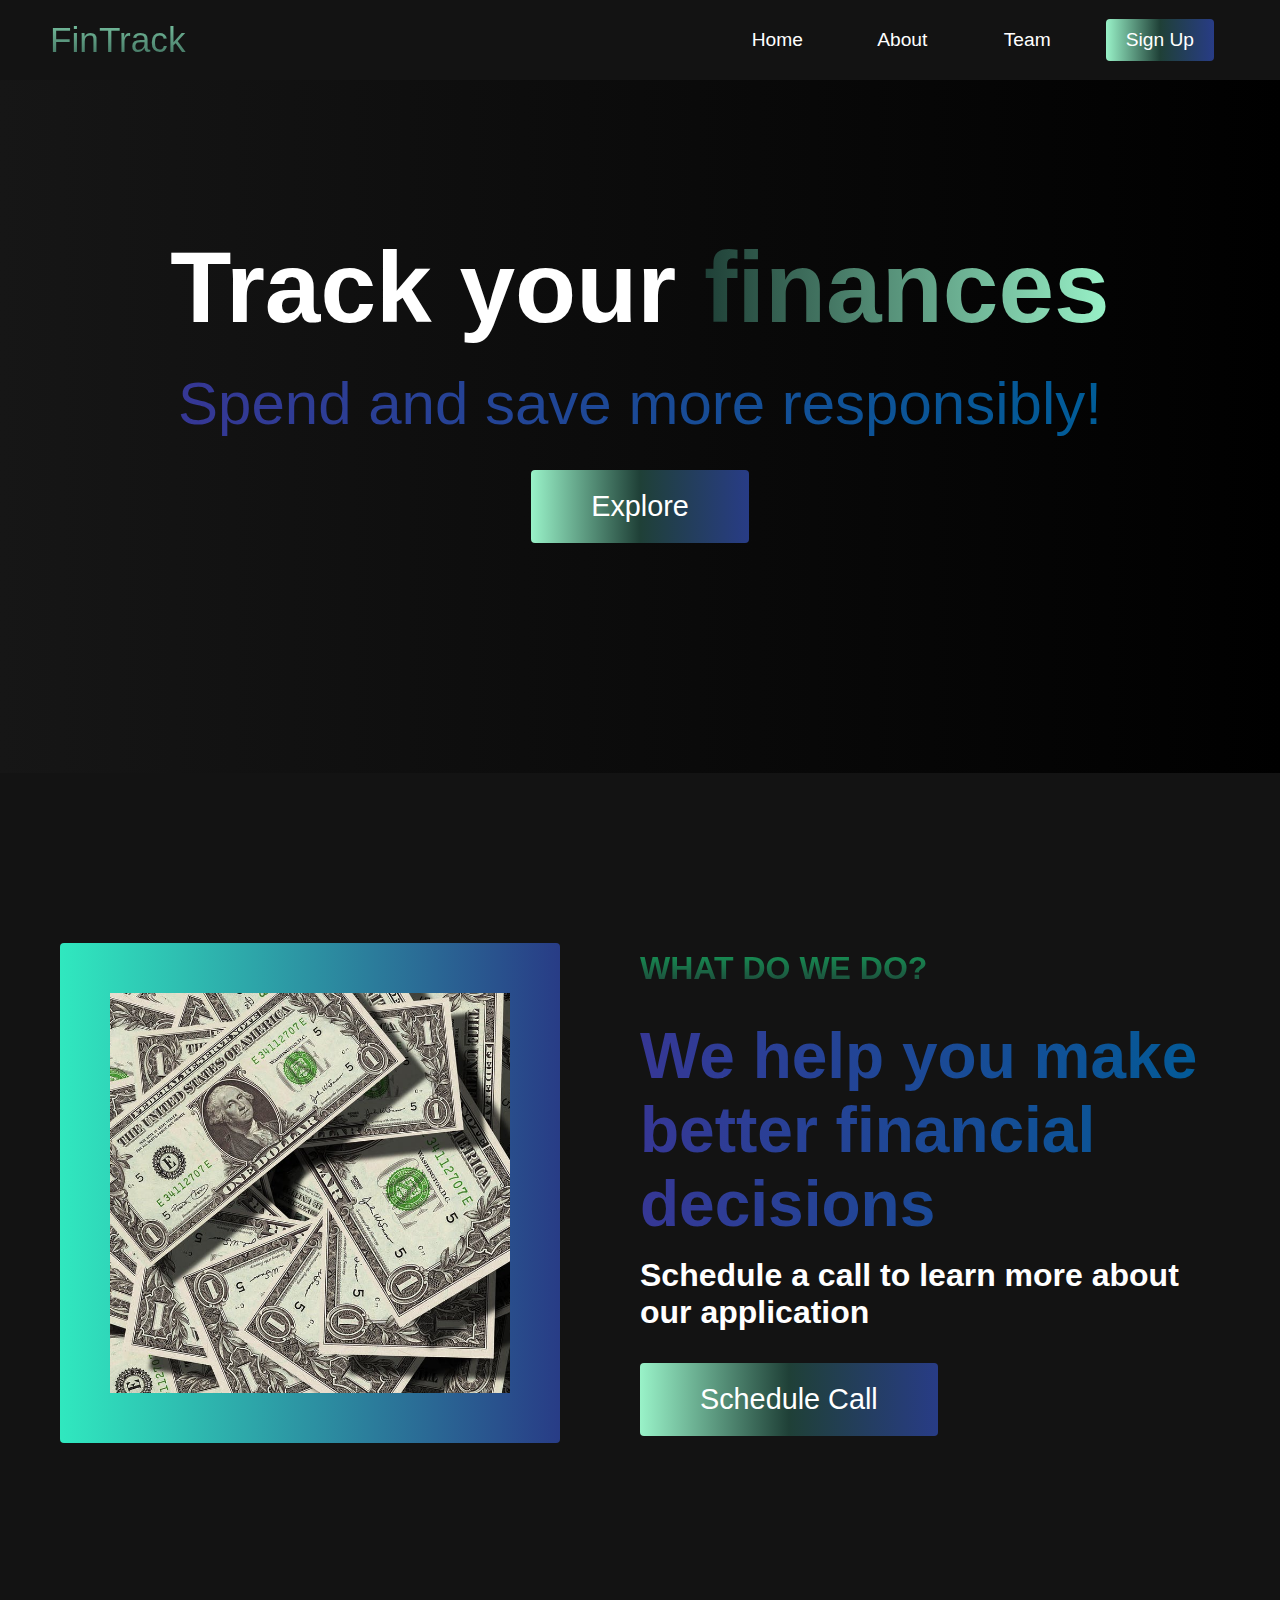
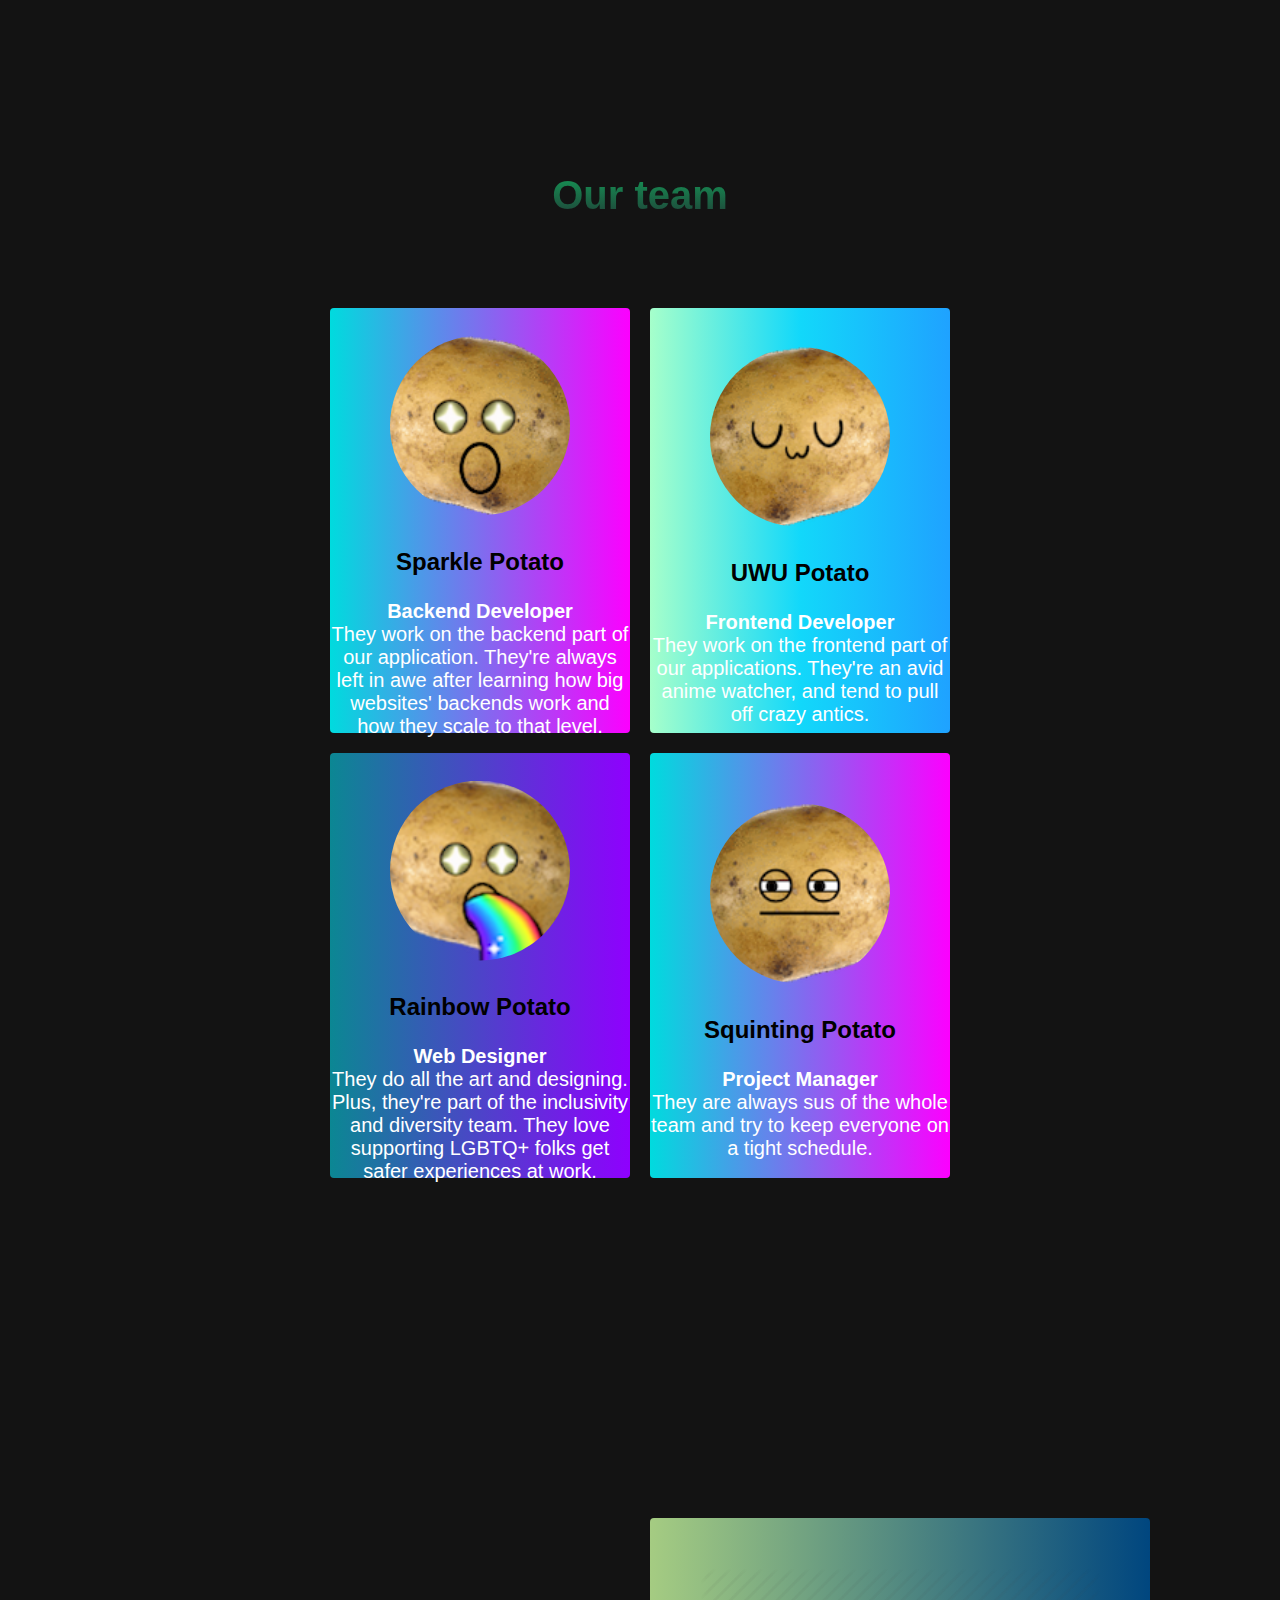
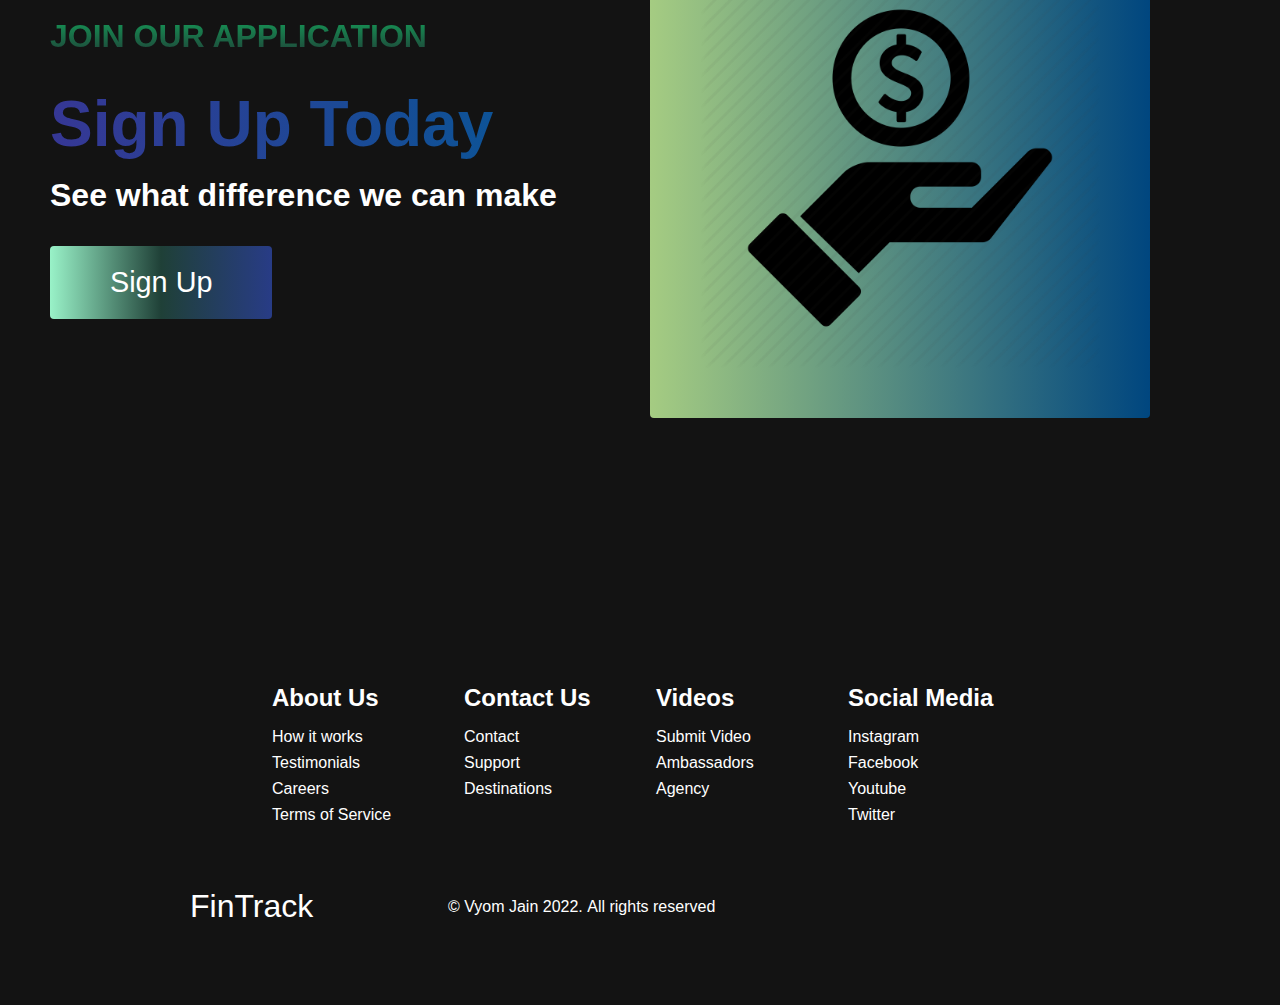
<file: assignment3/index.html>
<!DOCTYPE html>
<html lang="en">

<head>
    <meta charset="UTF-8">
    <meta http-equiv="X-UA-Compatible" content="IE=edge">
    <meta name="viewport" content="width=device-width, initial-scale=1.0">
    <title>FinTrack</title>
    <meta name="description" content="Track your finances like a pro with FinTrack!">
    <meta name="theme-color" content="#add9f4" />
    <meta property="og:title" content="FinTrack" />
    <meta property="og:description" content="Track your finances like a pro with FinTrack!." />
    <meta property="og:url" content="https://projects.vyvy-vi.com/" />
    <meta property="og:image" content="https://i.imgur.com/G9eqT4t.gif" />
    <meta property="og:type" content="website" />
    <meta property="og:locale" content="en_US" />

    <!-- Stylesheets -->
    <link rel="stylesheet" href="./styles/nav.css">
    <link rel="stylesheet" href="./styles/index-sections.css">
    <link rel="stylesheet" href="./styles/footer.css">
</head>

<body>
    <header>
        <nav class="navbar">
            <div class="navbar-container">
                <a href="#home" id="navbar-logo">FinTrack</a>
                <div class="navbar-toggle" id="mobile-menu">
                    <span class="bar"></span>
                    <span class="bar"></span>
                    <span class="bar"></span>
                </div>
                <ul class="navbar-menu">
                    <li class="navbar-item">
                        <a href="#home" class="navbar-links" id="home-page">Home</a>
                    </li>
                    <li class="navbar-item">
                        <a href="#about" class="navbar-links" id="about-page">About</a>
                    </li>
                    <li class="navbar-item">
                        <a href="#team" class="navbar-links" id="team-page">Team</a>
                    </li>
                    <li class="navbar-btn">
                        <a href="#sign-up" class="navbar-buttons">Sign Up</a>
                    </li>
                </ul>
            </div>
        </nav>
    </header>
    <main>
        <section class="hero" id="home">
            <div class="hero-container">
                <h1 class="hero-heading">Track your <span>finances</span></h1>
                <p class="hero-description">Spend and save more responsibly!</p>
                <button class="main-btn"><a href="./app.html">Explore</a></button>
            </div>
        </section>
        <!- About Section ->
            <section class="main" id="about">
                <div class="main-container">
                    <div class="main-img-container">
                        <figure class="main-img-card">
                            <img src="./img/money.jpeg" alt="stack of 1 US dollar notes">
                            <figcaption><i class="fas fa-layer-group"></i></figcaption>
                        </figure>
                    </div>
                    <div class="main-content">
                        <h2>What do we do?</h2>
                        <h3>We help you make better financial decisions</h3>
                        <p>Schedule a call to learn more about our application</p>
                        <button class="main-btn"><a
                                href="https://calendly.com/vyvy-vi/intro-call?month=2022-05">Schedule Call</a></button>
                    </div>
                </div>
            </section>
            <!- Team Section ->
                <section class="team" id="team">
                    <h2>Our team</h2>
                    <div class="team-wrapper">
                        <div class="team-card">
                            <img src="./img/pfp4.png" class="avatar" alt="profile picture for sparkle potato">
                            <h3 style="font-size: 1.5rem; color: black;">Sparkle Potato</h3>
                            <p><strong>Backend Developer</strong><br>They work on the backend part of our application.
                                They're
                                always left in
                                awe after learning how big websites' backends work and how they scale to that level.
                            </p>
                        </div>
                        <div class="team-card">
                            <img src="./img/pfp3.png" class="avatar" alt="profile picture for uwu potato">
                            <h3 style="font-size: 1.5rem; color: black;">UWU Potato</h3>
                            <p><strong>Frontend Developer</strong><br>They work on the frontend part of our
                                applications.
                                They're an
                                avid anime watcher, and tend to pull off crazy antics.
                            </p>
                        </div>
                        <div class="team-card">
                            <img src="./img/pfp2.png" class="avatar" alt="profile picture for rainbow potato">
                            <h3 style="font-size: 1.5rem; color: black;">Rainbow Potato</h3>
                            <p><strong>Web Designer</strong><br>They do all the art and designing. Plus, they're part of
                                the
                                inclusivity and diversity team. They love supporting LGBTQ+ folks get safer experiences
                                at work.
                            </p>
                        </div>
                        <div class="team-card">
                            <img src="./img/pfp1.png" class="avatar" alt="profile picture for squinting potato">
                            <h3 style="font-size: 1.5rem; color: black;">Squinting Potato</h3>
                            <p><strong>Project Manager</strong><br>They are always sus of the whole team and try to keep
                                everyone on
                                a tight schedule.</p>
                        </div>
                    </div>
                </section>

                <!- Features Section ->
                    <section class="main" id="sign-up">
                        <div class="main-container">
                            <div class="main-content">
                                <h2>Join our application</h2>
                                <h3>Sign Up Today</h3>
                                <p>See what difference we can make</p>
                                <button class="main-btn"><a href="./app.html">Sign Up</a></button>
                            </div>
                            <div class="main-img-container">
                                <figure class="main-img-card" id="card-2">
                                    <img src="./img/money-emoji.png" alt="money emoji">
                                    <figcaption><i class="fas fa-users"></i></figcaption>
                                </figure>
                            </div>
                        </div>
                    </section>
    </main>

    <footer class="footer-container">
        <div class="footer-links">
            <div class="footer-link-wrapper">
                <div class="footer-link-items">
                    <h2>About Us</h2>
                    <a href="/sign-up">How it works</a> <a href="/">Testimonials</a>
                    <a href="/">Careers</a> <a href="/">Terms of Service</a>
                </div>
                <div class="footer-link-items">
                    <h2>Contact Us</h2>
                    <a href="/">Contact</a> <a href="/">Support</a>
                    <a href="/">Destinations</a>
                </div>
            </div>
            <div class="footer-link-wrapper">
                <div class="footer-link-items">
                    <h2>Videos</h2>
                    <a href="/">Submit Video</a> <a href="/">Ambassadors</a>
                    <a href="/">Agency</a>
                </div>
                <div class="footer-link-items">
                    <h2>Social Media</h2>
                    <a href="/">Instagram</a> <a href="/">Facebook</a>
                    <a href="/">Youtube</a> <a href="/">Twitter</a>
                </div>
            </div>
        </div>
        <section class="social-media">
            <div class="social-media-wrap">
                <div class="footer-logo">
                    <a href="/" id="footer-logo">FinTrack</a>
                </div>
                <p class="website-rights">&copy; Vyom Jain 2022.&nbsp;All rights reserved</p>
                <div class="social-icons">
                    <a href="/" class="social-icon-link" target="_blank"><i class="fab fa-facebook"></i></a>
                    <a href="/" class="social-icon-link"><i class="fab fa-instagram"></i></a>
                    <a href="/" class="social-icon-link"><i class="fab fa-youtube"></i></a>
                    <a href="/" class="social-icon-link"><i class="fab fa-linkedin"></i></a>
                    <a href="/" class="social-icon-link"><i class="fab fa-twitter"></i></a>
                </div>
            </div>
        </section>
    </footer>

    <script src="./scripts/nav.js"></script>
    <noscript>You need to enable JS to use this website.</noscript>
</body>

</html>
</file>
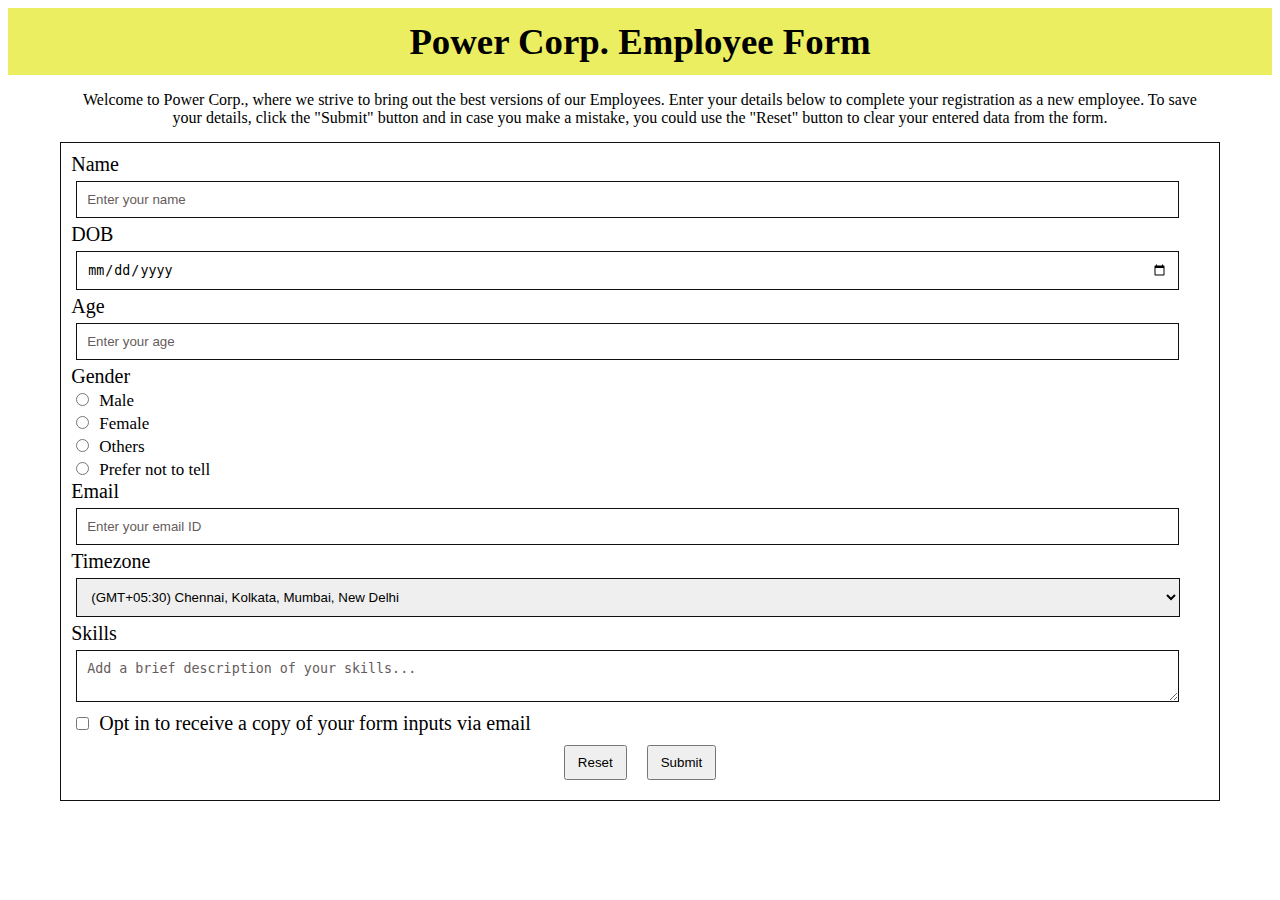
<file: assignment1/q1/index.html>
<!DOCTYPE html>
<html lang="en">

<head>
    <meta charset="UTF-8">
    <meta http-equiv="X-UA-Compatible" content="IE=edge">
    <meta name="viewport" content="width=device-width, initial-scale=1.0">
    <title>Employee Form</title>
</head>

<body>
    <header>
        <link rel="stylesheet" href="./style.css">
        <div class="topbar">
            <h1>Power Corp. Employee Form</h1>
        </div>
    </header>
    <main>
        <p>Welcome to Power Corp., where we strive to bring out the best versions of our Employees. Enter your details
            below to complete your registration as a new employee. To save your details, click the "Submit" button and
            in case you make a mistake, you could use the "Reset" button to clear your entered data from the form.</p>
        <div class="container">
            <form action="">
                <div>
                    <label for="name">
                        Name
                    </label>
                    <input type="text" id="name" placeholder="Enter your name" />
                </div>

                <div>
                    <label for="dob">
                        DOB
                    </label>
                    <input type="date" id="dob" />
                </div>
                <div>
                    <label for="age">Age</label>
                    <input type="number" id="age" placeholder="Enter your age" min="1" />
                </div>
                <div>
                    <label for="gender-radio-selection">Gender</label>
                    <div id="gender-radio-selection">
                        <div>
                            <input id="male" type="radio" name="gender" />
                            <label for="male">Male</label>
                        </div>
                        <div>
                            <input id="female" type="radio" name="gender" />
                            <label for="female">Female</label>
                        </div>
                        <div>
                            <input id="others" type="radio" name="gender" />
                            <label for="others">Others</label>
                        </div>
                        <div>
                            <input id="prefer-not" type="radio" name="gender" />
                            <label for="prefer-not">Prefer not to tell</label>
                        </div>
                    </div>
                </div>

                <div>
                    <label for="email">
                        Email
                    </label>
                    <input type="email" id="email" placeholder="Enter your email ID" />
                </div>
                <div>
                    <label for="timezone">Timezone</label>
                    <select name="timezone" id="timezone">
                        <option value="Etc/GMT+12">(GMT-12:00) International Date Line West</option>
                        <option value="Pacific/Midway">(GMT-11:00) Midway Island, Samoa</option>
                        <option value="Pacific/Honolulu">(GMT-10:00) Hawaii</option>
                        <option value="US/Alaska">(GMT-09:00) Alaska</option>
                        <option value="America/Los_Angeles">(GMT-08:00) Pacific Time (US & Canada)</option>
                        <option value="America/Tijuana">(GMT-08:00) Tijuana, Baja California</option>
                        <option value="US/Arizona">(GMT-07:00) Arizona</option>
                        <option value="America/Chihuahua">(GMT-07:00) Chihuahua, La Paz, Mazatlan</option>
                        <option value="US/Mountain">(GMT-07:00) Mountain Time (US & Canada)</option>
                        <option value="America/Managua">(GMT-06:00) Central America</option>
                        <option value="US/Central">(GMT-06:00) Central Time (US & Canada)</option>
                        <option value="America/Mexico_City">(GMT-06:00) Guadalajara, Mexico City, Monterrey</option>
                        <option value="Canada/Saskatchewan">(GMT-06:00) Saskatchewan</option>
                        <option value="America/Bogota">(GMT-05:00) Bogota, Lima, Quito, Rio Branco</option>
                        <option value="US/Eastern">(GMT-05:00) Eastern Time (US & Canada)</option>
                        <option value="US/East-Indiana">(GMT-05:00) Indiana (East)</option>
                        <option value="Canada/Atlantic">(GMT-04:00) Atlantic Time (Canada)</option>
                        <option value="America/Caracas">(GMT-04:00) Caracas, La Paz</option>
                        <option value="America/Manaus">(GMT-04:00) Manaus</option>
                        <option value="America/Santiago">(GMT-04:00) Santiago</option>
                        <option value="Canada/Newfoundland">(GMT-03:30) Newfoundland</option>
                        <option value="America/Sao_Paulo">(GMT-03:00) Brasilia</option>
                        <option value="America/Argentina/Buenos_Aires">(GMT-03:00) Buenos Aires, Georgetown</option>
                        <option value="America/Godthab">(GMT-03:00) Greenland</option>
                        <option value="America/Montevideo">(GMT-03:00) Montevideo</option>
                        <option value="America/Noronha">(GMT-02:00) Mid-Atlantic</option>
                        <option value="Atlantic/Cape_Verde">(GMT-01:00) Cape Verde Is.</option>
                        <option value="Atlantic/Azores">(GMT-01:00) Azores</option>
                        <option value="Africa/Casablanca">(GMT+00:00) Casablanca, Monrovia, Reykjavik</option>
                        <option value="Etc/Greenwich">(GMT+00:00) Greenwich Mean Time : Dublin, Edinburgh, Lisbon,
                            London</option>
                        <option value="Europe/Amsterdam">(GMT+01:00) Amsterdam, Berlin, Bern, Rome, Stockholm, Vienna
                        </option>
                        <option value="Europe/Belgrade">(GMT+01:00) Belgrade, Bratislava, Budapest, Ljubljana, Prague
                        </option>
                        <option value="Europe/Brussels">(GMT+01:00) Brussels, Copenhagen, Madrid, Paris</option>
                        <option value="Europe/Sarajevo">(GMT+01:00) Sarajevo, Skopje, Warsaw, Zagreb</option>
                        <option value="Africa/Lagos">(GMT+01:00) West Central Africa</option>
                        <option value="Asia/Amman">(GMT+02:00) Amman</option>
                        <option value="Europe/Athens">(GMT+02:00) Athens, Bucharest, Istanbul</option>
                        <option value="Asia/Beirut">(GMT+02:00) Beirut</option>
                        <option value="Africa/Cairo">(GMT+02:00) Cairo</option>
                        <option value="Africa/Harare">(GMT+02:00) Harare, Pretoria</option>
                        <option value="Europe/Helsinki">(GMT+02:00) Helsinki, Kyiv, Riga, Sofia, Tallinn, Vilnius
                        </option>
                        <option value="Asia/Jerusalem">(GMT+02:00) Jerusalem</option>
                        <option value="Europe/Minsk">(GMT+02:00) Minsk</option>
                        <option value="Africa/Windhoek">(GMT+02:00) Windhoek</option>
                        <option value="Asia/Kuwait">(GMT+03:00) Kuwait, Riyadh, Baghdad</option>
                        <option value="Europe/Moscow">(GMT+03:00) Moscow, St. Petersburg, Volgograd</option>
                        <option value="Africa/Nairobi">(GMT+03:00) Nairobi</option>
                        <option value="Asia/Tbilisi">(GMT+03:00) Tbilisi</option>
                        <option value="Asia/Tehran">(GMT+03:30) Tehran</option>
                        <option value="Asia/Muscat">(GMT+04:00) Abu Dhabi, Muscat</option>
                        <option value="Asia/Baku">(GMT+04:00) Baku</option>
                        <option value="Asia/Yerevan">(GMT+04:00) Yerevan</option>
                        <option value="Asia/Kabul">(GMT+04:30) Kabul</option>
                        <option value="Asia/Yekaterinburg">(GMT+05:00) Yekaterinburg</option>
                        <option value="Asia/Karachi">(GMT+05:00) Islamabad, Karachi, Tashkent</option>
                        <option value="Asia/Calcutta" selected>(GMT+05:30) Chennai, Kolkata, Mumbai, New Delhi</option>
                        <option value="Asia/Calcutta">(GMT+05:30) Sri Jayawardenapura</option>
                        <option value="Asia/Katmandu">(GMT+05:45) Kathmandu</option>
                        <option value="Asia/Almaty">(GMT+06:00) Almaty, Novosibirsk</option>
                        <option value="Asia/Dhaka">(GMT+06:00) Astana, Dhaka</option>
                        <option value="Asia/Rangoon">(GMT+06:30) Yangon (Rangoon)</option>
                        <option value="Asia/Bangkok">(GMT+07:00) Bangkok, Hanoi, Jakarta</option>
                        <option value="Asia/Krasnoyarsk">(GMT+07:00) Krasnoyarsk</option>
                        <option value="Asia/Hong_Kong">(GMT+08:00) Beijing, Chongqing, Hong Kong, Urumqi</option>
                        <option value="Asia/Kuala_Lumpur">(GMT+08:00) Kuala Lumpur, Singapore</option>
                        <option value="Asia/Irkutsk">(GMT+08:00) Irkutsk, Ulaan Bataar</option>
                        <option value="Australia/Perth">(GMT+08:00) Perth</option>
                        <option value="Asia/Taipei">(GMT+08:00) Taipei</option>
                        <option value="Asia/Tokyo">(GMT+09:00) Osaka, Sapporo, Tokyo</option>
                        <option value="Asia/Seoul">(GMT+09:00) Seoul</option>
                        <option value="Asia/Yakutsk">(GMT+09:00) Yakutsk</option>
                        <option value="Australia/Adelaide">(GMT+09:30) Adelaide</option>
                        <option value="Australia/Darwin">(GMT+09:30) Darwin</option>
                        <option value="Australia/Brisbane">(GMT+10:00) Brisbane</option>
                        <option value="Australia/Canberra">(GMT+10:00) Canberra, Melbourne, Sydney</option>
                        <option value="Australia/Hobart">(GMT+10:00) Hobart</option>
                        <option value="Pacific/Guam">(GMT+10:00) Guam, Port Moresby</option>
                        <option value="Asia/Vladivostok">(GMT+10:00) Vladivostok</option>
                        <option value="Asia/Magadan">(GMT+11:00) Magadan, Solomon Is., New Caledonia</option>
                        <option value="Pacific/Auckland">(GMT+12:00) Auckland, Wellington</option>
                        <option value="Pacific/Fiji">(GMT+12:00) Fiji, Kamchatka, Marshall Is.</option>
                        <option value="Pacific/Tongatapu">(GMT+13:00) Nuku'alofa</option>
                    </select>
                </div>
                <div>
                    <label for="skills">Skills</label>
                    <textarea id="skills" placeholder="Add a brief description of your skills..."></textarea>
                </div>
                <div>
                    <input id="email-opt-in" type="checkbox" />
                    <label for="email-opt-in">Opt in to receive a copy of your form inputs via email</label>
                    </label>

                </div>
                <div id="button-menu">
                    <button type="reset">Reset</button>
                    <button type="submit">Submit</button>
                </div>
            </form>
        </div>
    </main>
</body>

</html>
</file>
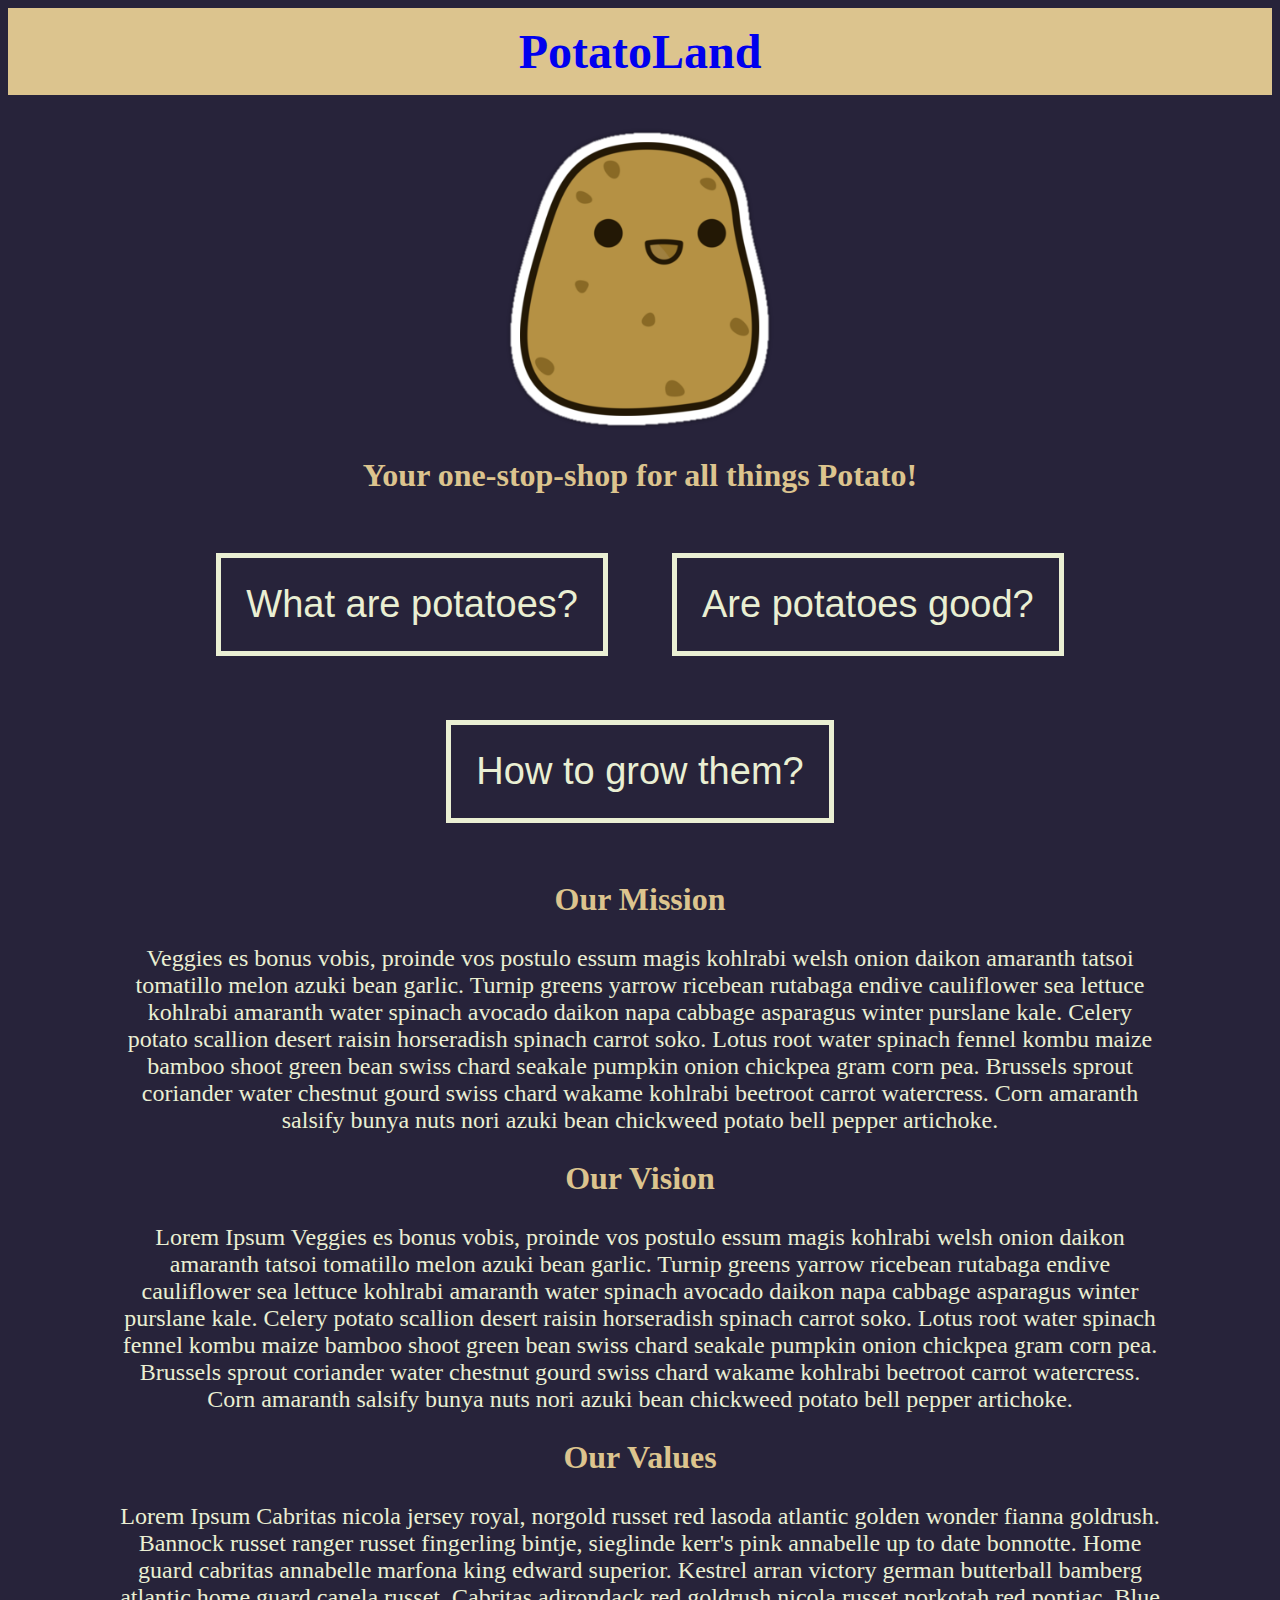
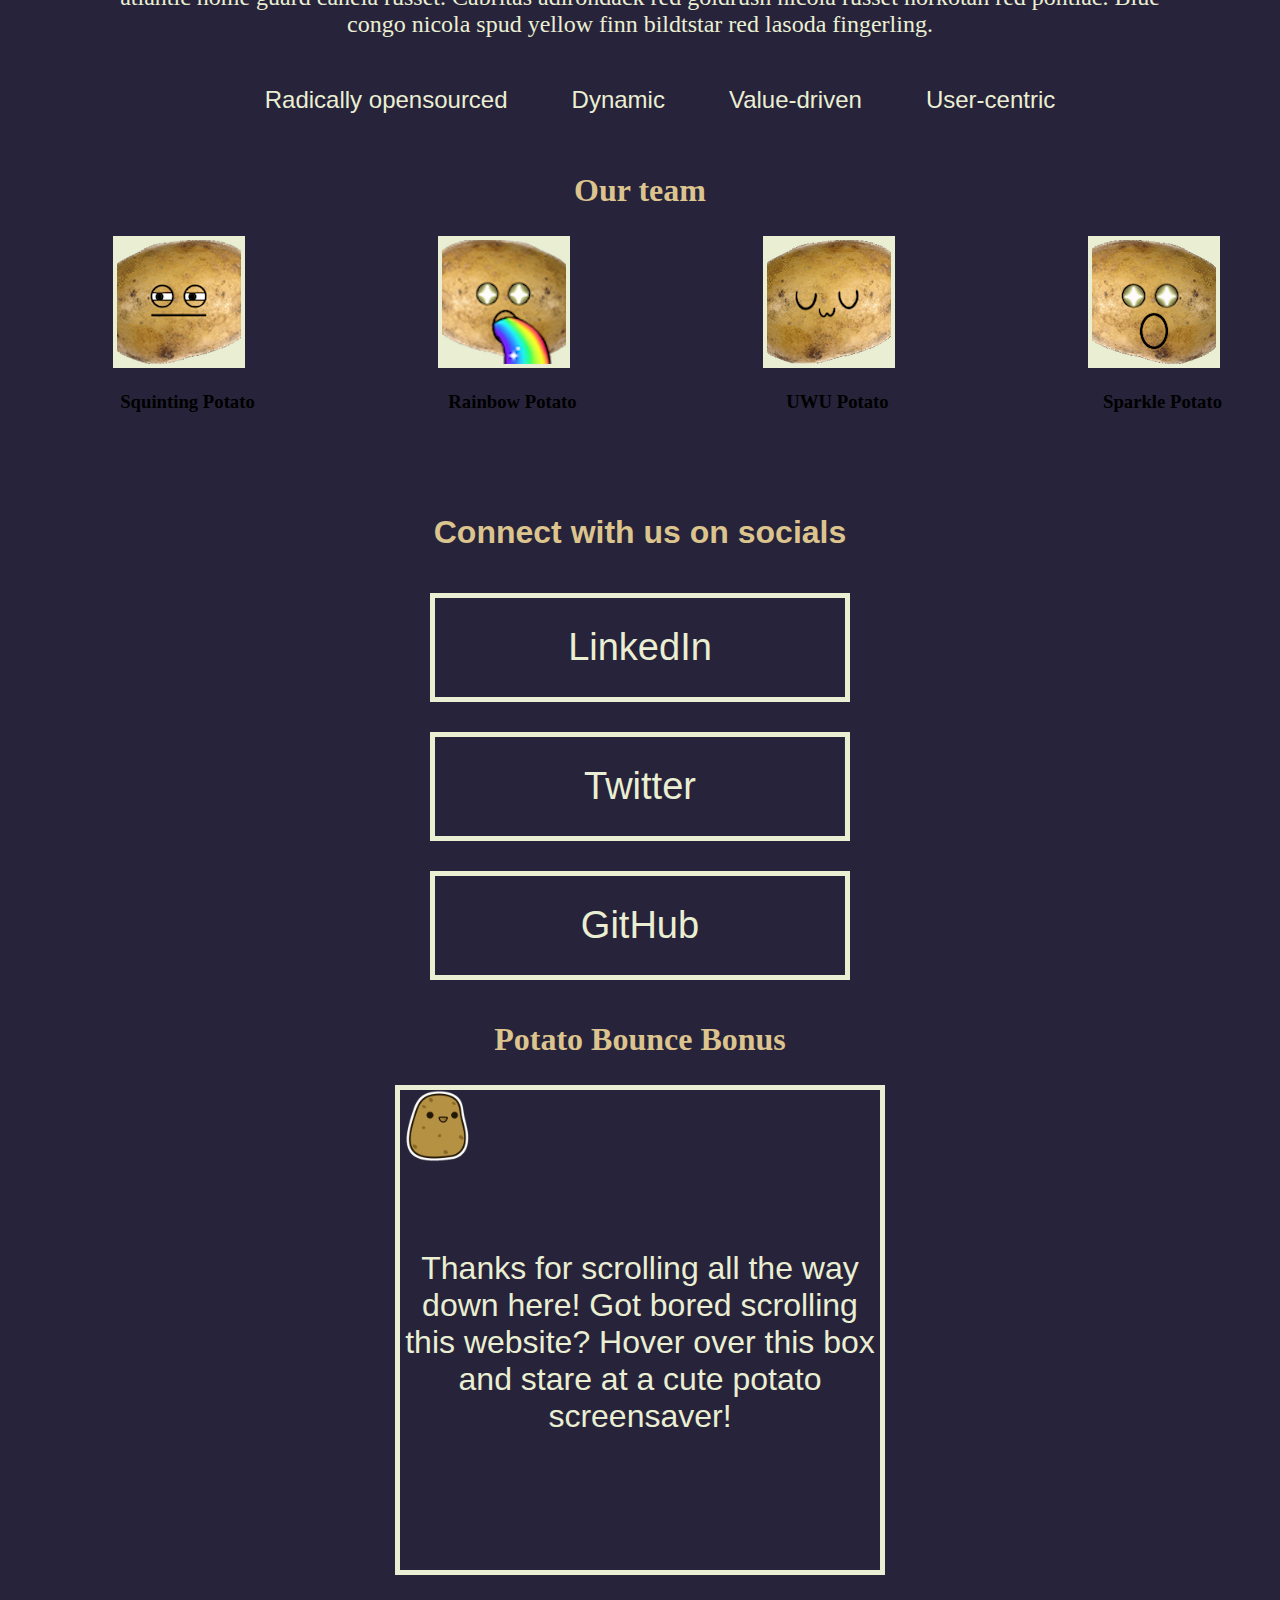
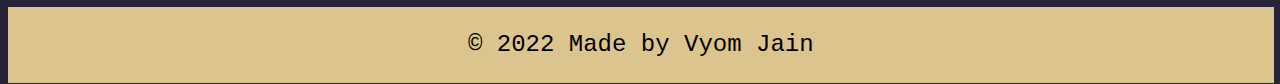
<file: assignment2/q1/index.html>
<!DOCTYPE html>
<html lang="en">

<head>
    <meta charset="UTF-8">
    <meta http-equiv="X-UA-Compatible" content="IE=edge">
    <meta name="viewport" content="width=device-width, initial-scale=1.0">
    <title>PotatoLand</title>
    <meta name="title" content="PotatoLand" />
    <meta name="description" content="Website for potatoes" />
    <meta name="theme-color" content="#dcc48e" />
    <meta property="og:image" content="https://i.imgur.com/G9eqT4t.gif" />
    <meta property="og:type" content="website" />
    <meta property="og:locale" content="en_US" />
    <meta name="twitter:card" content="summary_large_image">
    <meta name="twitter:creator" content="@Vyvy_viM" />
    </meta>
    <link rel="stylesheet" href="style.css">
</head>

<body>
    <header>
        <h1><a href="#">PotatoLand</a></h1>
    </header>
    <section id="hero">
        <img src="./img/potato.png">
        <h2>Your one-stop-shop for all things Potato!</h2>
        <div class="links">
            <a href="https://www.wikiwand.com/en/Potato">What are potatoes?</a>
            <a href="https://www.healthline.com/nutrition/are-potatoes-healthy">Are potatoes good?</a>
            <a href="https://www.wikihow.com/Grow-Potatoeso">How to grow them?</a>
        </div>
    </section>
    <section id="about">
        <h2>Our Mission</h2>
        <p>Veggies es bonus vobis, proinde vos postulo essum magis kohlrabi welsh onion daikon amaranth tatsoi tomatillo
            melon
            azuki bean garlic. Turnip greens yarrow ricebean rutabaga endive cauliflower sea lettuce kohlrabi amaranth
            water spinach avocado
            daikon
            napa cabbage asparagus winter purslane kale. Celery potato scallion desert raisin horseradish spinach carrot
            soko. Lotus
            root water spinach fennel kombu maize bamboo shoot green bean swiss chard seakale pumpkin onion chickpea
            gram corn pea.
            Brussels sprout coriander water chestnut gourd swiss chard wakame kohlrabi beetroot carrot watercress. Corn
            amaranth
            salsify bunya nuts nori azuki bean chickweed potato bell pepper artichoke.</p>
        <h2>Our Vision</h2>
        <p>Lorem Ipsum Veggies es bonus vobis, proinde vos postulo essum magis kohlrabi welsh onion daikon amaranth
            tatsoi tomatillo
            melon
            azuki bean garlic. Turnip greens yarrow ricebean rutabaga endive cauliflower sea lettuce kohlrabi amaranth
            water spinach avocado
            daikon
            napa cabbage asparagus winter purslane kale. Celery potato scallion desert raisin horseradish spinach carrot
            soko. Lotus
            root water spinach fennel kombu maize bamboo shoot green bean swiss chard seakale pumpkin onion chickpea
            gram corn pea.
            Brussels sprout coriander water chestnut gourd swiss chard wakame kohlrabi beetroot carrot watercress. Corn
            amaranth
            salsify bunya nuts nori azuki bean chickweed potato bell pepper artichoke.</p>
        <h2>Our Values</h2>
        <p>Lorem Ipsum Cabritas nicola jersey royal, norgold russet red lasoda atlantic golden wonder fianna goldrush.
            Bannock russet ranger
            russet fingerling bintje, sieglinde kerr's pink annabelle up to date bonnotte. Home guard cabritas annabelle
            marfona
            king edward superior. Kestrel arran victory german butterball bamberg atlantic home guard canela russet.
            Cabritas
            adirondack red goldrush nicola russet norkotah red pontiac. Blue congo nicola spud yellow finn bildtstar red
            lasoda
            fingerling.</p>
        <ul class="values">
            <li>Radically opensourced</li>
            <li>Dynamic</li>
            <li>Value-driven</li>
            <li>User-centric</li>
        </ul>
    </section>
    <section id="team">
        <h2>Our team</h2>
        <div class="team-grid">
            <div class="square"><img src="./img/pfp/pfp1.png" class="avatar" alt="profile picture">
                <h3>Squinting Potato</h3>
                <p><strong>Project Manager</strong><br>They are always sus of the whole team and try to keep
                    everyone on
                    a tight schedule.</p>
            </div>
            <div class="square"><img src="./img/pfp/pfp2.png" class="avatar" alt="profile picture">
                <h3>Rainbow Potato</h3>
                <p><strong>Web Designer</strong><br>They do all the art and designing. Plus, they're part of the
                    inclusivity and diversity team. They love supporting LGBTQ+ folks get safer experiences at work.
                </p>
            </div>
            <div class="square"><img src="./img/pfp/pfp3.png" class="avatar" alt="profile picture">
                <h3>UWU Potato</h3>
                <p><strong>Frontend Developer</strong><br>They work on the frontend part of our applications.
                    They're an
                    avid anime watcher, and tend to pull off crazy antics.
                </p>
            </div>
            <div class="square"><img src="./img/pfp/pfp4.png" class="avatar" alt="profile picture">
                <h3>Sparkle Potato</h3>
                <p><strong>Backend Developer</strong><br>They work on the backend part of our application. They're
                    always left in
                    awe after learning how big websites' backends work and how they scale to that level.
                </p>
            </div>
    </section>
    <section id="contact">
        <h2>Connect with us on socials</h2>
        <a class="linkedin" href="https://www.linkedin.com/in/vyvy-vi/">LinkedIn</a>
        <a class="twitter" href="https://twitter.com/Vyvy_viM">Twitter</a>
        <a class="github" href="https://github.com/Vyvy-vi">GitHub</a>
    </section>
    <section id="potato-game">
        <h2>Potato Bounce Bonus</h2>
        <div class="potato-bounce-box"><img src="./img/potato.png" class="potato-sprite">
            <p>Thanks for scrolling all the way down here! Got bored scrolling this website? Hover over this box and
                stare at a cute
                potato screensaver!</p>
        </div>
    </section>
</body>
<footer>
    <p>&copy; 2022 Made by Vyom Jain</p>
</footer>

</html>
</file>
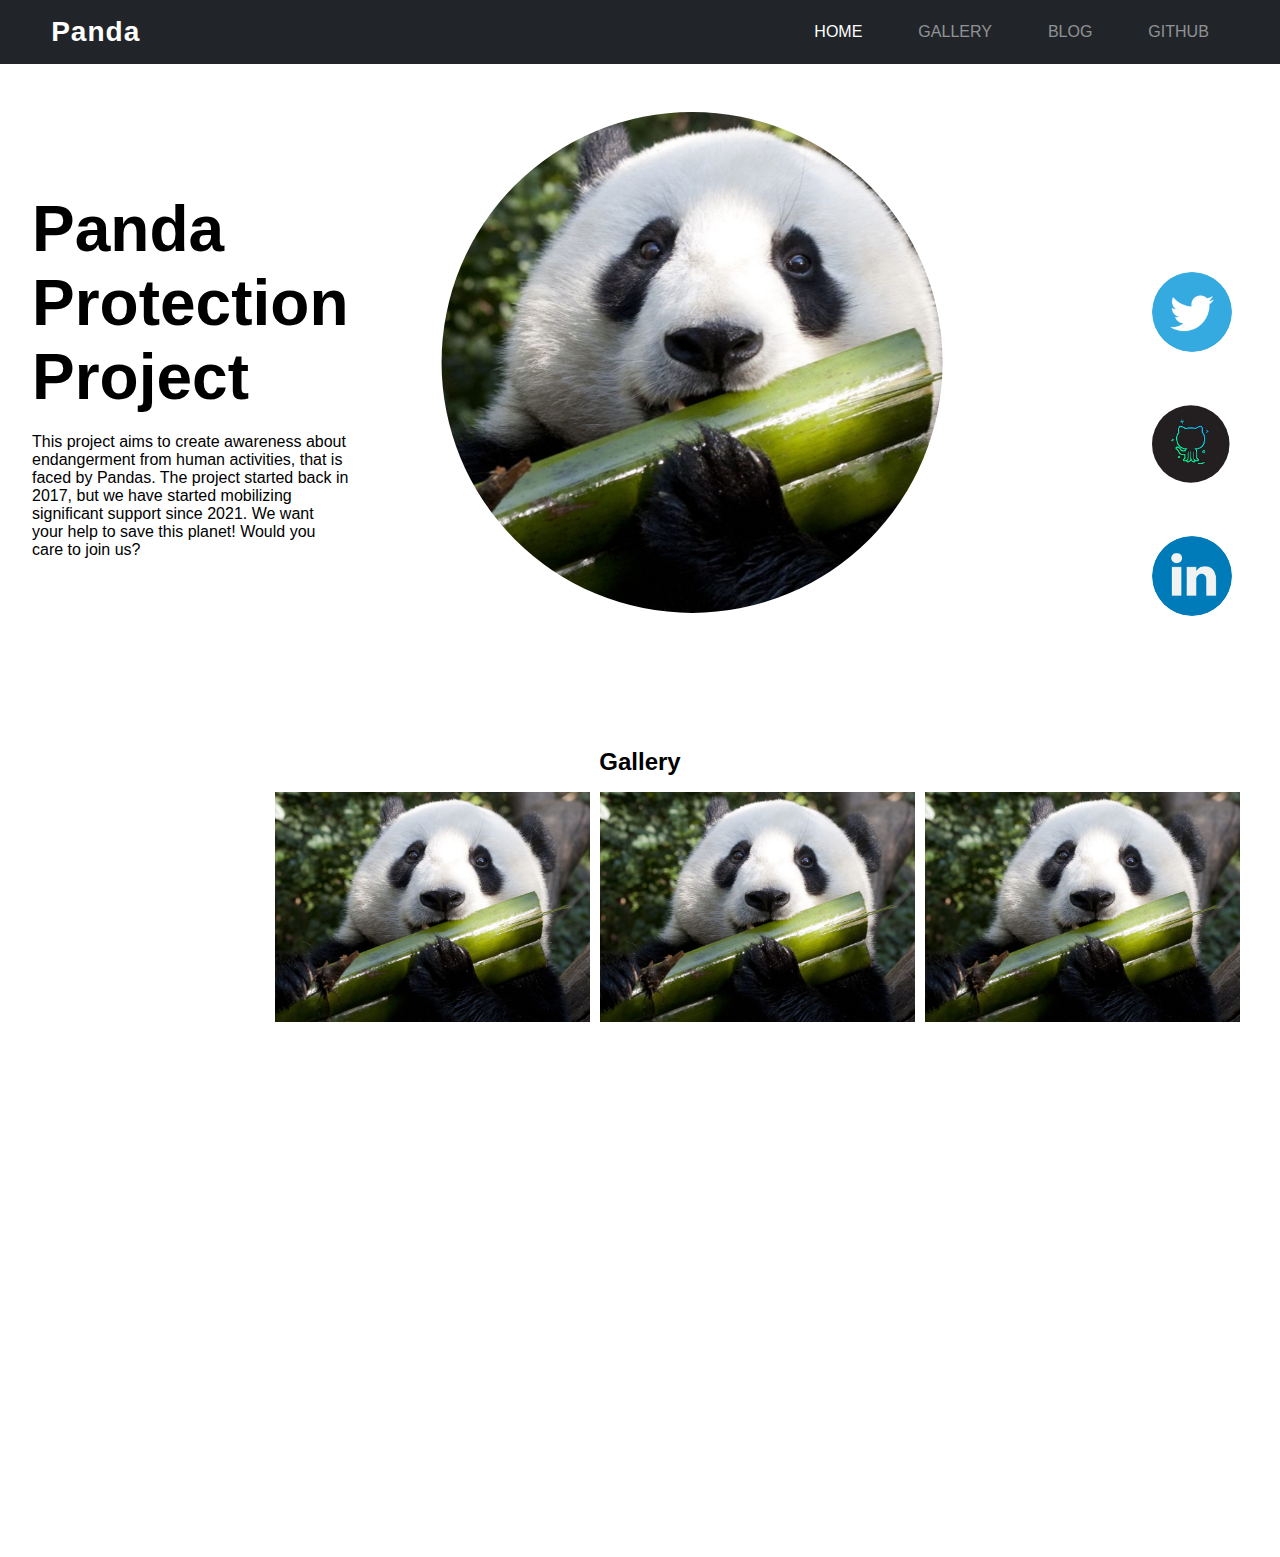
<file: assignment2/q2/index.html>
<!DOCTYPE html>
<html lang="en">

<head>
    <meta charset="UTF-8">
    <meta http-equiv="X-UA-Compatible" content="IE=edge">
    <meta name="viewport" content="width=device-width, initial-scale=1.0">
    <title>Panda</title>
    <meta name="title" content="Panda" />
    <meta name="description" content="Website for the panda protection project" />
    <meta name="theme-color" content="#dcc48e" />
    <meta property="og:image" content="https://i.imgur.com/G9eqT4t.gif" />
    <meta property="og:type" content="website" />
    <meta property="og:locale" content="en_US" />
    <link rel="stylesheet" href="style.css">
</head>

<body class="page">

    <header class="navbar">
        <div class="navbar-inner">
            <h1 class="logo">
                <a href="#" class="logo-link">Panda</a>
            </h1>
            <label for="navbar-toggler" class="navbar-toggler">
                🔽
            </label>
            <input type="checkbox" id="navbar-toggler" class="navbar-toggler-check">
            <nav class="navbar-menu">
                <a href="#hero" class="navbar-link navbar-link-active">HOME</a>
                <a href="#gallery" class="navbar-link">GALLERY</a>
                <a href="https://blog.vyvy-vi.com" target="_blank" class="navbar-link">BLOG</a>
                <a href="https://github.com/Vyvy-vi" target="_blank" class="navbar-link">GITHUB</a>
            </nav>
        </div>
    </header>

    <main>
        <section id="hero" class="hero">
            <div class="branding-text">
                <h2>Panda Protection Project</h2>
                <p>This project aims to create awareness about endangerment from human activities, that is faced by
                    Pandas. The project started back in 2017, but we have started mobilizing significant support since
                    2021. We want your help to save this planet! Would you care to join us?</p>
            </div>
            <div class="branding-image"><img src="./img/panda.jpeg"></div>
            <div class="branding-socials">
                <ul>
                    <li><a href="https://twitter.com/Vyvy_viM"><img class="social-icons" src="./img/twitter.png"></a>
                    </li>
                    <li><a href="https://github.com/Vyvy-vi"><img class="social-icons" src="./img/github.jpeg"></a>
                    </li>
                    <li><a href="https://www.linkedin.com/in/vyvy-vi/"><img class="social-icons"
                                src="./img/linkedin.png"></a>
                    </li>
                    <li></li>
                </ul>
            </div>
        </section>
        <section id="gallery">
            <h2>Gallery</h2>
            <div class="gallery">
                <div><img src="./img/panda.jpeg"></div>
                <div><img src="./img/panda.jpeg"></div>
                <div><img src="./img/panda.jpeg"></div>
            </div>
        </section>

    </main>

</body>


</html>
</file>
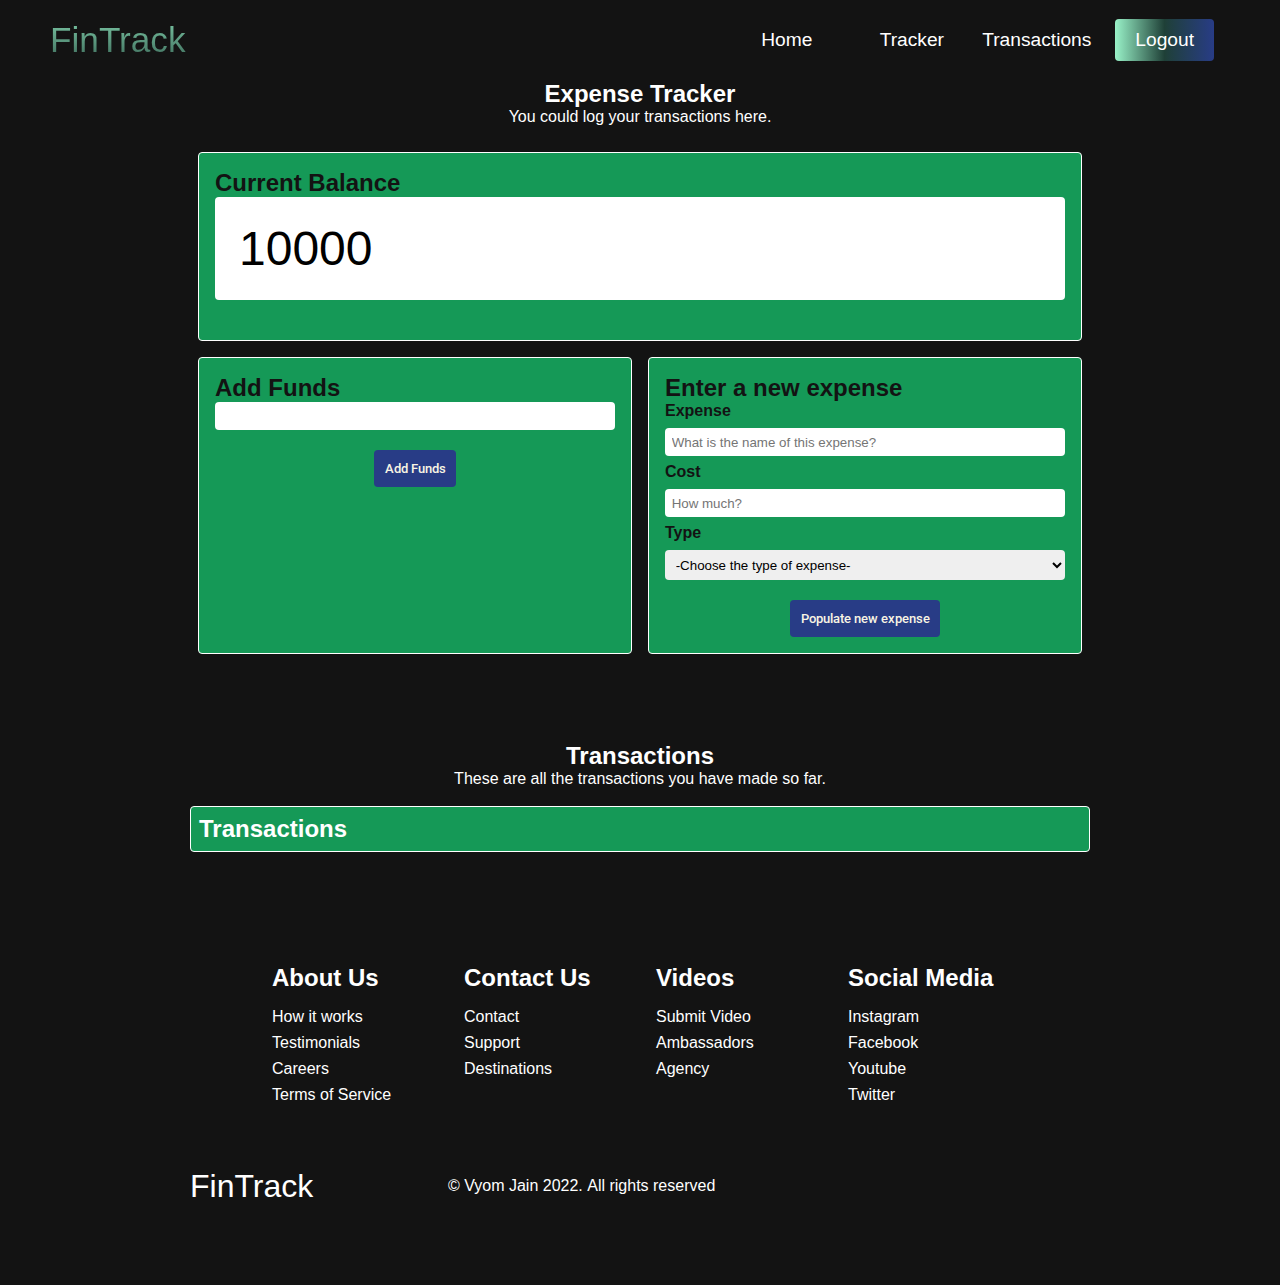
<file: assignment3/app.html>
<!DOCTYPE html>
<html lang="en">

<head>
    <meta charset="UTF-8">
    <meta http-equiv="X-UA-Compatible" content="IE=edge">
    <meta name="viewport" content="width=device-width, initial-scale=1.0">
    <title>FinTrack</title>
    <meta name="description" content="">
    <link rel="stylesheet" href="./styles/nav.css">
    <link rel="stylesheet" href="./styles/footer.css">
    <link rel="stylesheet" href="./styles/app-sections.css">
</head>

<body>
    <header>
        <nav class="navbar">
            <div class="navbar-container">
                <a href="#" id="navbar-logo">FinTrack</a>
                <div class="navbar-toggle" id="mobile-menu">
                    <span class="bar"></span>
                    <span class="bar"></span>
                    <span class="bar"></span>
                </div>
                <ul class="navbar-menu">
                    <li class="navbar-item">
                        <a href="./index.html#home" class="navbar-links" id="main-home-page">Home</a>
                    </li>
                    <li class="navbar-item">
                        <a href="#tracker" class="navbar-links" id="about-page">Tracker</a>
                    </li>
                    <li class="navbar-item">
                        <a href="#txns" class="navbar-links" id="team-page">Transactions</a>
                    </li>
                    <li class="navbar-btn">
                        <a href="./index.html" class="navbar-buttons">Logout</a>
                    </li>
                </ul>
            </div>
        </nav>
    </header>
    <main>
        <section id="tracker">
            <h2>Expense Tracker</h2>
            <p>You could log your transactions here.</p><br>
            <!-- /* container for current balance */ -->
            <div class="container">
                <div class="blob" id="balance">
                    <h2>Current Balance</h2>
                    <label for="currentBalance"></label>
                    <input id='currentBalance' type="number" readonly>
                </div>
            </div>
            <div class="container">
                <!-- Add funds -->
                <div class="blob">
                    <h2>Add Funds</h2>
                    <input id="addFundsField" type="text"><button id="addFunds">Add Funds</button>
                </div>
                <!-- //container for New Transaction or expense -->
                <div class="blob" id="inputForm">
                    <h2>Enter a new expense</h2>
                    <!-- //name of expense -->
                    <h4>Expense</h4><label for="newExpense" name='Expense'></label><input id='newExpense' type="text"
                        placeholder="What is the name of this expense?" required>
                    <!-- // currency amount -->
                    <h4>Cost</h4><label for="cost"></label><input id='cost' type="number" name='cost'
                        placeholder='How much?' required>
                    <!-- //Type of expense  -->
                    <h4>Type</h4><label for="type"></label>
                    <select id="type" placeholder='Rent'>
                        <option value="">-Choose the type of expense-</option>
                        <option value="Home">Home</option>
                        <option value="Food & Dining">Food & Dining</option>
                        <option value="Transportation">Transportation</option>
                        <option value="Pets">Pets</option>
                    </select>
                    <button id='submitNewExpense'>Populate new expense</button>
                </div>
            </div>
        </section>
        <section id="txns">
            <h2>Transactions</h2>
            <p>These are all the transactions you have made so far.</p><br>
            <!-- //container for displaying new expenses -->
            <div id="transactions-container">
                <h2>Transactions</h2>
                <div class="row">

                </div>
            </div>
        </section>
    </main>

    <footer class="footer-container">
        <div class="footer-links">
            <div class="footer-link-wrapper">
                <div class="footer-link-items">
                    <h2>About Us</h2>
                    <a href="/sign-up">How it works</a> <a href="/">Testimonials</a>
                    <a href="/">Careers</a> <a href="/">Terms of Service</a>
                </div>
                <div class="footer-link-items">
                    <h2>Contact Us</h2>
                    <a href="/">Contact</a> <a href="/">Support</a>
                    <a href="/">Destinations</a>
                </div>
            </div>
            <div class="footer-link-wrapper">
                <div class="footer-link-items">
                    <h2>Videos</h2>
                    <a href="/">Submit Video</a> <a href="/">Ambassadors</a>
                    <a href="/">Agency</a>
                </div>
                <div class="footer-link-items">
                    <h2>Social Media</h2>
                    <a href="/">Instagram</a> <a href="/">Facebook</a>
                    <a href="/">Youtube</a> <a href="/">Twitter</a>
                </div>
            </div>
        </div>
        <section class="social-media">
            <div class="social-media-wrap">
                <div class="footer-logo">
                    <a href="/" id="footer-logo">FinTrack</a>
                </div>
                <p class="website-rights">&copy; Vyom Jain 2022.&nbsp;All rights reserved</p>
                <div class="social-icons">
                    <a href="/" class="social-icon-link" target="_blank"><i class="fab fa-facebook"></i></a>
                    <a href="/" class="social-icon-link"><i class="fab fa-instagram"></i></a>
                    <a href="/" class="social-icon-link"><i class="fab fa-youtube"></i></a>
                    <a href="/" class="social-icon-link"><i class="fab fa-linkedin"></i></a>
                    <a href="/" class="social-icon-link"><i class="fab fa-twitter"></i></a>
                </div>
            </div>
        </section>
    </footer>

    <script src="./scripts/nav.js" type="text/javascript"></script>
    <script src="./scripts/txns.js" type="text/javascript"></script>
    <noscript>You need to enable JS to use this website.</noscript>
</body>

</html>
</file>
<file: assignment3/styles/nav.css>
* {
	box-sizing: border-box;
	margin: 0;
	padding: 0;
	font-family: "Gill Sans", "Gill Sans MT", Calibri, "Trebuchet MS", sans-serif;
	scroll-behavior: smooth;
}

.navbar {
	background: #131313;
	height: 80px;
	display: flex;
	justify-content: center;
	align-items: center;
	font-size: 1.2rem;
	position: fixed;
	top: 0;
	z-index: 100;
	width: 100%;
}

.navbar-container {
	display: flex;
	justify-content: space-between;
	height: 80px;
	z-index: 1;
	width: 100%;
	max-width: 1300px;
	margin: 0 auto;
	padding: 0 50px;
}

#navbar-logo {
	background-color: #99f2c8;
	background: -webkit-linear-gradient(to top, #1f4037 0%, #99f2c8 100%);
	background: linear-gradient(to top, #1f4037 0%, #99f2c8 100%);
	-webkit-background-clip: text;
	-moz-background-clip: text;
	-webkit-text-fill-color: transparent;
	-moz-text-fill-color: transparent;
	background-size: 100%;
	display: flex;
	align-items: center;
	text-decoration: none;
	cursor: pointer;
	font-size: 2.2rem;
}

.navbar-menu {
	display: flex;
	align-items: center;
	list-style: none;
}

.navbar-item {
	height: 80px;
}

.navbar-links {
	display: flex;
	align-items: center;
	justify-content: center;
	width: 125px;
	height: 100%;
	color: #fff;
	text-decoration: none;
	list-style: none;
	transition: color 0.3s ease-in;
}

.navbar-links:hover {
	color: #159957;
	transition: color 0.3s ease-out;
}

.navbar-btn {
	display: flex;
	justify-content: center;
	align-items: center;
	padding: 0 1rem;
	width: 100%;
}

.navbar-buttons {
	display: flex;
	justify-content: center;
	align-items: center;
	text-decoration: none;
	padding: 10px 20px;
	height: 100%;
	width: 100%;
	border: none;
	outline: none;
	border-radius: 4px;
	background: #99f2c8;
	background: -webkit-linear-gradient(to right, #99f2c8, #1f4037, #283c86);
	background: linear-gradient(to right, #99f2c8, #1f4037, #283c86);
	color: #fff;
	transition: all 0.3s ease;
}

.highlight {
	border-bottom: 4px solid #159957;
}

@media screen and (max-width: 900px) {
	.navbar-container {
		display: flex;
		justify-content: space-between;
		height: 80px;
		z-index: 1;
		width: 100%;
		max-width: 1300px;
		padding: 0;
	}

	.navbar-menu {
		display: grid;
		grid-template-columns: auto;
		margin: 0;
		width: 100%;
		position: absolute;
		top: -1000px;
		opacity: 1;
		transition: all 0.5s ease;
		z-index: -1;
	}
	.navbar-menu.active {
		background: #131313;
		top: 100%;
		opacity: 1;
		transition: all 0.5s ease;
		z-index: 99;
		height: 60vh;
		font-size: 1.6rem;
	}
	#navbar-logo {
		padding-left: 25px;
	}

	.navbar-toggle .bar {
		width: 25px;
		height: 3px;
		margin: 5px auto;
		transition: all 0.3s ease-in-out;
		background: #fff;
	}

	.navbar-item {
		width: 100%;
	}

	.navbar-links {
		text-align: center;
		padding: 2rem;
		width: 100%;
		display: table;
	}

	.navbar-btn {
		padding-bottom: 2rem;
	}

	.navbar-buttons {
		display: flex;
		justify-content: center;
		align-items: center;
		width: 80%;
		height: 80px;
		margin: 0;
	}

	#mobile-menu {
		position: absolute;
		top: 20%;
		right: 5%;
		transform: translate(5%, 20%);
	}

	.navbar-toggle .bar {
		display: block;
		cursor: pointer;
	}

	#mobile-menu.is-active .bar:nth-child(2) {
		opacity: 0;
	}

	#mobile-menu.is-active .bar:nth-child(1) {
		transform: translateY(8px) rotate(45deg);
	}

	#mobile-menu.is-active .bar:nth-child(3) {
		transform: translateY(-8px) rotate(-45deg);
	}
} ;
</file>
<file: assignment3/styles/index-sections.css>
/* Hero Section */

.hero {
	background: #000000;
	background: linear-gradient(to right, #161616, #000000);
	padding: 200px 0;
}

.hero-container {
	display: flex;
	flex-direction: column;
	justify-content: center;
	align-items: center;
	max-width: 1200px;
	margin: 0 auto;
	height: 90%;
	text-align: center;
	padding: 30px;
}

.hero-heading {
	font-size: 100px;
	margin-bottom: 24px;
	color: #fff;
}

.hero-heading span {
	background: #99f2c8; /* fallback for old browsers */
	background: -webkit-linear-gradient(to right, #1f4037, #99f2c8); /* Chrome 10-25, Safari 5.1-6 */
	background: linear-gradient(
		to right,
		#1f4037,
		#99f2c8
	); /* W3C, IE 10+/ Edge, Firefox 16+, Chrome 26+, Opera 12+, Safari 7+ */
	background-size: 100%;
	-webkit-background-clip: text;
	-moz-background-clip: text;
	-webkit-text-fill-color: transparent;
	-mo-text-fill-color: transparent;
}

.hero-description {
	font-size: 60px;
	background: #005c97; /* fallback for old browsers */
	background: -webkit-linear-gradient(to right, #363795, #005c97); /* Chrome 10-25, Safari 5.1-6 */
	background: linear-gradient(
		to right,
		#363795,
		#005c97
	); /* W3C, IE 10+/ Edge, Firefox 16+, Chrome 26+, Opera 12+, Safari 7+ */
	background-size: 100%;
	-webkit-background-clip: text;
	-moz-background-clip: text;
	-webkit-text-fill-color: transparent;
	-moz-text-fill-color: transparent;
}

@media screen and (max-width: 768px) {
	.hero-heading {
		font-size: 60px;
	}

	.hero-description {
		font-size: 40px;
	}
}

/* About Section */
.main {
	background-color: #131313;
	padding: 10rem 0;
}

.main-container {
	display: grid;
	grid-template-columns: 1fr 1fr;
	align-items: center;
	justify-content: center;
	margin: 0 auto;
	height: 90%;
	z-index: 1;
	width: 100%;
	max-width: 1300px;
	padding: 0 50px;
}

.main-content {
	color: #fff;
	width: 100%;
}

.main-content h2 {
	font-size: 2rem;
	background-color: #159957;
	background-image: linear-gradient(to top, #1f4037 0%, #159957 100%);
	background-size: 100%;
	-webkit-background-clip: text;
	-moz-background-clip: text;
	-webkit-text-fill-color: transparent;
	-moz-text-fill-color: transparent;
	text-transform: uppercase;
	margin-bottom: 32px;
}

.main-content h3 {
	font-size: 4rem;
	background: #005c97; /* fallback for old browsers */
	background: -webkit-linear-gradient(to right, #363795, #005c97); /* Chrome 10-25, Safari 5.1-6 */
	background: linear-gradient(
		to right,
		#363795,
		#005c97
	); /* W3C, IE 10+/ Edge, Firefox 16+, Chrome 26+, Opera 12+, Safari 7+ */
	background-size: 100%;
	-webkit-background-clip: text;
	-moz-background-clip: text;
	-webkit-text-fill-color: transparent;
	-moz-text-fill-color: transparent;
}

.main-content p {
	margin-top: 1rem;
	font-size: 2rem;
	font-weight: 700;
}

.main-btn {
	font-size: 1.8rem;
	background: #99f2c8;
	background: -webkit-linear-gradient(to right, #99f2c8, #1f4037, #283c86);
	background: linear-gradient(to right, #99f2c8, #1f4037, #283c86);
	padding: 20px 60px;
	border: none;
	border-radius: 4px;
	margin-top: 2rem;
	cursor: pointer;
	position: relative;
	transition: all 0.35s ease-in;
	outline: none;
}

.main-btn a {
	position: relative;
	z-index: 2;
	color: #fff;
	text-decoration: none;
}

.main-btn:after {
	position: absolute;
	content: "";
	top: 0;
	left: 0;
	width: 0;
	height: 100%;
	background: #159957;
	transition: all 0.35s ease-out;
	border-radius: 4px;
}

.main-btn:hover {
	color: #fff;
}

.main-btn:hover:after {
	width: 100%;
}

.main-img-container {
	text-align: center;
}

.main-img-card {
	margin: 10px;
	height: 500px;
	width: 500px;
	border-radius: 4px;
	display: flex;
	flex-direction: column;
	justify-content: center;
	color: #fff;
	background: #159957; /* fallback for old browsers */
	background: -webkit-linear-gradient(to right, #30e8bf, #283c86); /* Chrome 10-25, Safari 5.1-6 */
	background: linear-gradient(
		to right,
		#30e8bf,
		#283c86
	); /* W3C, IE 10+/ Edge, Firefox 16+, Chrome 26+, Opera 12+, Safari 7+ */
}

.main-img-card img {
	width: 80%;
	height: 80%;
	object-fit: cover;
	align-self: center;
}

.fa-layer-group,
.fa-users {
	font-size: 14rem;
}

#card-2 {
	background: #00467f; /* fallback for old browsers */
	background: -webkit-linear-gradient(to right, #a5cc82, #00467f); /* Chrome 10-25, Safari 5.1-6 */
	background: linear-gradient(
		to right,
		#a5cc82,
		#00467f
	); /* W3C, IE 10+/ Edge, Firefox 16+, Chrome 26+, Opera 12+, Safari 7+ */
}

/* Mobile Responsive */
@media screen and (max-width: 1100px) {
	.main-container {
		display: grid;
		grid-template-columns: 1fr;
		align-items: center;
		justify-content: center;
		width: 100%;
		margin: 0 auto;
		height: 90%;
	}

	.main-img-container {
		display: flex;
		justify-content: center;
	}

	.main-img-card {
		height: 425px;
		width: 425px;
	}

	.main-content {
		text-align: center;
		margin-bottom: 4rem;
	}

	.main-content h2 {
		font-size: 2.5rem;
		margin-top: 2rem;
	}

	.main-content h3 {
		font-size: 3rem;
	}

	.main-content p {
		margin-top: 1rem;
		font-size: 1.5rem;
	}
}

@media screen and (max-width: 480px) {
	.main-img-card {
		width: 250px;
		height: 250px;
	}

	.fa-users,
	.fa-layer-group {
		font-size: 4rem;
	}

	.main-content h2 {
		font-size: 2rem;
		margin-top: 3rem;
	}
	.main-content h3 {
		font-size: 2rem;
	}

	.main-content p {
		margin-top: 2rem;
	}

	.main-btn {
		padding: 12px 36px;
		margin: 2.5rem 0;
	}
}

/* team Section */
.team {
	background: #131313;
	display: flex;
	flex-direction: column;
	justify-content: center;
	align-items: center;
	height: 100%;
	padding: 10rem 0;
}

.team h2 {
	background-color: #159957;
	background-image: linear-gradient(to top, #1f4037 0%, #159957 100%);
	background-size: 100%;
	-webkit-background-clip: text;
	-moz-background-clip: text;
	-webkit-text-fill-color: transparent;
	-moz-text-fill-color: transparent;
	margin-bottom: 5rem;
	font-size: 2.5rem;
}

.team-wrapper {
	display: grid;
	grid-template-columns: 1fr 1fr 1fr 1fr;
	grid-template-rows: 1fr;
}

.team-card {
	margin: 10px;
	height: 425px;
	width: 300px;
	border-radius: 4px;
	display: flex;
	flex-direction: column;
	justify-content: center;
	align-items: center;
	color: #fff;
	background-image: linear-gradient(to right, #00dbde 0%, #fc00ff 100%);
	transition: 0.3s ease-in;
}

.team-card:nth-child(2) {
	background: #1fa2ff; /* fallback for old browsers */
	background: -webkit-linear-gradient(
		to right,
		#a6ffcb,
		#12d8fa,
		#1fa2ff
	); /* Chrome 10-25, Safari 5.1-6 */
	background: linear-gradient(
		to right,
		#a6ffcb,
		#12d8fa,
		#1fa2ff
	); /* W3C, IE 10+/ Edge, Firefox 16+, Chrome 26+, Opera 12+, Safari 7+ */
}

.team-card:nth-child(3) {
	background: #8f00fe; /* fallback for old browsers */
	background: -webkit-linear-gradient(to right, #0b8793, #8f00fe); /* Chrome 10-25, Safari 5.1-6 */
	background: linear-gradient(
		to right,
		#0b8793,
		#8f00fe
	); /* W3C, IE 10+/ Edge, Firefox 16+, Chrome 26+, Opera 12+, Safari 7+ */
}

.team-card h3 {
	text-align: center;
}

.team-card p {
	text-align: center;
	margin-top: 24px;
	font-size: 20px;
}

.avatar {
	object-fit: cover;
	width: 20vh;
	margin: 2rem 2rem;
	padding: 0;
	align-self: center;
	clip-path: circle();
	transition: transform 1s ease-in-out;
}

.avatar:hover {
	transform: skew(1deg) rotate(360deg);
	transition: transform 0.8s cubic-bezier(0.165, 0.84, 0.44, 1);
}
.team-btn {
	display: flex;
	justify-content: center;
	margin-top: 16px;
}

.team-card button {
	color: #fff;
	padding: 14px 24px;
	border: none;
	outline: none;
	border-radius: 4px;
	background: #131313;
	font-size: 1rem;
}

.team-card button:hover {
	cursor: pointer;
}

.team-card:hover {
	transform: scale(1.075);
	transition: 0.3s ease-in;
	cursor: pointer;
}

@media screen and (max-width: 1300px) {
	.team-wrapper {
		grid-template-columns: 1fr 1fr;
	}
}

@media screen and (max-width: 768px) {
	.team-wrapper {
		grid-template-columns: 1fr;
	}
}
</file>
<file: assignment3/styles/footer.css>
.footer-container {
	background-color: #131313;
	padding: 5rem 0;
	display: flex;
	flex-direction: column;
	justify-content: center;
	align-items: center;
}

#footer-logo {
	color: #fff;
	display: flex;
	align-items: center;
	cursor: pointer;
	text-decoration: none;
	font-size: 2rem;
}

.footer-links {
	width: 100%;
	max-width: 1000px;
	display: flex;
	justify-content: center;
}

.footer-link-wrapper {
	display: flex;
}

.footer-link-items {
	display: flex;
	flex-direction: column;
	align-items: flex-start;
	margin: 16px;
	text-align: left;
	width: 160px;
	box-sizing: border-box;
}

.footer-link-items h2 {
	margin-bottom: 16px;
	color: #fff;
}

.footer-link-items a {
	color: #fff;
	text-decoration: none;
	margin-bottom: 0.5rem;
	transition: 0.3 ease-out;
}

.footer-link-items a:hover {
	color: #e9e9e9;
	transition: 0.3 ease-out;
}

.social-icon-link {
	color: #fff;
	font-size: 24px;
}

.social-media {
	max-width: 1000px;
	width: 100%;
}

.social-media-wrap {
	display: flex;
	justify-content: space-between;
	align-items: center;
	width: 90%;
	max-width: 1000px;
	margin: 40px auto 0 auto;
}

.social-icons {
	display: flex;
	justify-content: space-between;
	align-items: center;
	width: 240px;
}

.website-rights {
	color: #fff;
}

@media screen and (max-width: 820px) {
	.footer-links {
		padding-top: 2rem;
	}

	#footer-logo {
		margin-bottom: 2rem;
	}

	.website-rights {
		margin-bottom: 2rem;
	}

	.footer-link-wrapper {
		flex-direction: column;
	}

	.social-media-wrap {
		flex-direction: column;
	}
}

@media screen and (max-width: 480px) {
	.footer-link-items {
		margin: 0;
		padding: 10px;
		width: 100%;
	}
}
</file>
<file: assignment1/q1/style.css>
.topbar {
	width: 100%;
	margin: 0 auto;
	margin-bottom: 1rem;
	display: flex;
	background-color: #ecee62;
}
.topbar h1 {
	text-decoration: none;
	margin: auto;
	font-size: 2.3rem;
	padding: 12px;
}

p {
	width: 90%;
	margin: auto;
	margin-bottom: 15px;
	text-align: center;
	font-size: 16px;
}

.container {
	padding: auto;
	display: flex;
}

form {
	width: 90%;
	border: 1px solid #111;
	padding: 10px;
	font-size: 20px;
	margin: auto;
	margin-bottom: 3rem;
}

input[type="text"],
input[type="number"],
input[type="date"],
input[type="email"],
textarea,
select {
	width: 95%;
	padding: 10px;
}

textarea {
	resize: vertical;
	max-height: 200px;
}

input,
textarea,
select {
	outline: none;
	border: 1px solid #111;
	margin: 5px;
}

select {
	width: 97%;
}

input:focus,
textarea:focus,
select:focus {
	outline: none;
	border: 1px solid #00f;
	background-color: #fffff0;
}

::placeholder {
	color: rgb(102, 92, 92);
	opacity: 1;
}

#gender-radio-selection label {
	font-size: 17px;
}

#button-menu {
	display: flex;
	justify-content: center;
}

#button-menu button {
	margin: 10px;
	padding: 8px 12px;
}
</file>
<file: assignment2/q1/style.css>
body {
	height: 100vh;
	background-color: #27233a;
	font-style: sans-serif;
}

header h1 {
	color: #27233a;
	text-align: center;
	font-size: 3rem;
	width: 100%;
	margin-top: 0;
	margin-left: 0;
	margin-right: 0;
	background-color: #dcc48e;
	padding: 1rem 0;
	transition: transform 0.5s ease-in;
}

header h1 a {
	text-decoration: none;
}

header h1:hover {
	transform: skew(5deg) scale(1.1);
}

h2 {
	text-align: center;
	font-size: 2rem;
	color: #dcc48e;
}

#hero {
	display: flex;
	align-items: center;
	flex-direction: column;
}

#hero img {
	width: 25%;
}

#hero img:hover {
	animation: oscillate 1s ease-in infinite;
}

@keyframes oscillate {
	0% {
		transform: rotate(0deg);
	}
	25% {
		transform: rotate(10deg);
	}
	50% {
		transform: rotate(0deg);
	}
	70% {
		transform: rotate(-10deg);
	}
	100% {
		transform: rotate(0deg);
	}
}

.links {
	display: flex;
	justify-content: center;
	align-items: center;
	font-family: sans-serif;
	flex-wrap: wrap;
	margin: 0 10rem 0 10rem;
}
.links a {
	text-decoration: none;
	color: #eaefd3;
	font-size: 38px;
	border: 5px solid #eaefd3;
	text-align: center;
	padding: 25px 25px;
	position: relative;
	overflow: hidden;
	margin: 2rem;
	transition: transform 0.5s ease-in, color 0.3s ease-in, border 0.3s ease-out;
}

.links a::before {
	position: absolute;
	content: "";
	background-color: #dcc48e;
	top: 0;
	left: 0;
	width: 100%;
	height: 100%;
	transform: translate(-24rem);
	transition: transform 0.5s ease-out;
	z-index: -1;
}

.links a:hover:before {
	transform: translate(0);
}

.links a:hover {
	color: #27233a;
	border: 5px solid #27233a;
}

#about p {
	text-align: center;
	margin: 0 7rem 0 7rem;
	font-size: 1.5rem;
	color: #eaefd3;
}

#about .values {
	display: flex;
	justify-content: center;
	list-style-type: none;
}

#about .values li {
	padding: 2rem;
	font-family: sans-serif;
	font-size: 1.5rem;
	color: #eaefd3;
	transition: color 1s ease-out;
}

#about .values li:hover {
	color: #00bf00;
}

#potato-game {
	display: flex;
	flex-direction: column;
	align-items: center;
}

.potato-bounce-box {
	border: 5px solid #eaefd3;
	width: 30rem;
	height: 30rem;
	margin-top: 0;
	margin-bottom: 0;
	position: relative;
}

.potato-sprite {
	position: absolute;
	height: 15%;
}

.potato-bounce-box:hover .potato-sprite {
	animation: moveX 3s linear 0s infinite alternate, moveY 3.4s linear 0s infinite alternate;
}

.potato-bounce-box p {
	text-align: center;
	font-size: 2rem;
	font-family: sans-serif;
	color: #eaefd3;
	margin-top: 10rem;
}

@keyframes moveX {
	from {
		left: 0%;
	}
	to {
		left: 85%;
	}
}

@keyframes moveY {
	from {
		top: 0%;
	}
	to {
		top: 85%;
	}
}

.team-grid {
	display: grid;
	column-gap: 245px;
	grid-template-columns: repeat(4, minmax(56px, 80px));
	justify-content: center;
}

.square {
	width: 150px;
	height: 150px;
	position: relative;
	transition: all 0.5s ease-in;
}

.square p,
.square h3 {
	text-align: center;
	transition: 1s ease-in-out 0.15s;
}

.square p {
	opacity: 0;
}

.square:hover {
	position: relative;
	width: 255px;
	height: 300px;
	border-radius: 10%;
	background-color: #eaefd3;
	transform: rotate(360deg);
}

.square:hover .avatar {
	width: 40%;
	margin: 3px;
	clip-path: circle();
	border: none;
}

.square:hover p,
.square:hover h3 {
	opacity: 1;
}

.avatar {
	object-fit: cover;
	border: 4px solid #eaefd3;
	background-color: #eaefd3;
	transition: transform 0.5s ease-in;
}

.avatar:hover {
	transform: skew(1deg) scale(1.15);
	clip-path: circle();
	border: none;
}

#contact h2 {
	margin-top: 8rem;
}

#contact {
	display: flex;
	align-items: center;
	flex-direction: column;
	font-family: sans-serif;
}
#contact a {
	text-decoration: none;
	color: #eaefd3;
	font-size: 38px;
	border: 5px solid #eaefd3;
	width: 28%;
	text-align: center;
	padding: 28px 28px;
	position: relative;
	overflow: hidden;
	margin: 15px;
	transition: transform 0.5s;
}

.linkedin:focus {
	transform: scaleX(1.1);
}

.twitter:focus {
	transform: scaleX(1.1);
}

.github:focus {
	transform: scaleX(1.1);
}

.linkedin:hover {
	color: #fffcf9;
}

.twitter:hover {
	color: #fffcf9;
}

.github:hover {
	color: #fffcf9;
}

/* psuedo-element */
.linkedin::before {
	content: "";
	position: absolute;
	left: 0;
	top: 0;
	background-color: #0077b5;
	width: 100%;
	height: 100%;
	z-index: -1;
	/* transition */
	transform-origin: bottom left;
	transform: rotate(-90deg);
	transition: transform 0.6s ease-in;
}
.linkedin:hover:before {
	transform: rotate(0deg);
	/*background-color: #6d435a;*/
}
/* psuedo-element */
.twitter::before {
	content: "";
	position: absolute;
	left: 0;
	top: 0;
	background-color: #1da1f2;
	width: 100%;
	height: 100%;
	z-index: -1;
	/* transition */
	transform-origin: bottom right;
	transform: rotate(90deg);
	transition: transform 0.6s ease-out;
}

.twitter:hover:before {
	transform: rotate(0deg);
	/*background-color: #6d435a;*/
}

/* psuedo-element */
.github::before {
	content: "";
	position: absolute;
	left: 0;
	top: 0;
	background-color: #333;
	width: 100%;
	height: 100%;
	z-index: -1;
	/* transition */
	transform-origin: bottom left;
	transform: rotate(-90deg);
	transition: transform 0.6s ease-in-out;
}

.github:hover:before {
	transform: rotate(0deg);
	/*background-color: #6d435a;*/
}

footer {
	margin-top: 2rem;
	padding: 0.05rem;
	font-size: 1.5rem;
	font-family: monospace;
	text-align: center;
	background-color: #dcc48e;
	width: 100%;
}
</file>
<file: assignment2/q2/style.css>
html {
	font-family: "Lucida Sans", "Lucida Sans Regular", "Lucida Grande", "Lucida Sans Unicode", Geneva,
		Verdana, sans-serif;
	font-size: 16px;
	font-weight: 400;
}

* {
	margin: 0;
	box-sizing: border-box;
}

.page {
	min-height: 100vh;
	background-color: #fff;
	color: #000;
}

.navbar {
	position: sticky;
	top: 0;
	background-color: #212529;
	color: #fff;
}

.navbar-inner {
	display: flex;
	flex-direction: row;
	align-items: center;
	justify-content: space-between;
	height: 64px;
	max-width: 1440px;
	margin-inline: auto;
	padding-inline: 4%;
}

.navbar-toggler,
.navbar-toggler-check {
	display: none;
}

.navbar-menu {
	display: flex;
	flex-direction: row;
	gap: 1rem;
}

.navbar-link {
	display: block;
	padding: 0.5rem 1.25rem;
	text-align: center;
	text-decoration: none;
	color: rgba(255, 255, 255, 0.5);
	transition: color 0.15s;
}

.navbar-link:hover {
	color: #fff;
}

.navbar-link-active {
	color: #fff;
	pointer-events: none;
}

.logo {
	font-family: "Lucida Sans", "Lucida Sans Regular", "Lucida Grande", "Lucida Sans Unicode", Geneva,
		Verdana, sans-serif;
	font-size: 1.75rem;
	font-weight: 600;
	letter-spacing: 1px;
}

.logo-link {
	text-decoration: none;
	color: inherit;
}

.hero {
	display: flex;
}

.branding-text {
	text-align: left;
	width: 26%;
	margin-left: 2rem;
	margin-top: 8rem;
}

.branding-text h2 {
	font-size: 4rem;
	margin-bottom: 1.2rem;
}

.branding-image img {
	clip-path: circle();
	width: 90%;
	margin-top: 3rem;
}

.branding-socials {
	padding-right: 3rem;
	padding-top: 13rem;
}

.branding-socials ul li {
	list-style-type: none;
	margin-bottom: 3rem;
}

.social-icons {
	clip-path: circle();
	height: 80px;
}

.gallery {
	display: grid;
	column-gap: 245px;
	grid-template-columns: repeat(3, minmax(56px, 80px));
	justify-content: center;
}

#gallery {
	margin-left: 0;
	margin-top: 5rem;
	text-align: center;
	margin-bottom: 1rem;
}

.gallery div img {
	margin-top: 1rem;
	margin-bottom: 1rem;
	height: 30%;
}

@media only screen and (max-width: 1024px) {
	.navbar-menu {
		gap: 0.5rem;
	}
}

@media only screen and (max-width: 768px) {
	html {
		font-size: 15px;
	}

	.navbar-menu {
		position: absolute;
		top: -100vh;
		left: 0;
		width: 100%;
		flex-direction: column;
		padding: 0.5rem 4% 1rem;
		background-color: #212529;
		z-index: -1;
		transition: top 0.5s;
	}

	.navbar-toggler {
		display: block;
		font-size: 1.5rem;
	}

	.navbar-toggler-check:checked + .navbar-menu {
		top: 64px;
	}
	.hero {
		flex-wrap: wrap;
	}
	.hero .branding-socials ul {
		display: flex;
		flex-direction: row;
		align-items: center;
		justify-content: center;
		gap: 2rem;
		margin-left: 6rem;
	}
	.hero .branding-text {
		margin-left: 2rem;
		width: 100%;
	}
}
</file>
<file: assignment3/styles/app-sections.css>
@import url("https://fonts.googleapis.com/css2?family=Roboto:wght@400;500;700&display=swap");

#tracker {
	background-color: #131313;
	padding: 5rem 0 0 0;
	display: flex;
	justify-content: center;
	align-items: center;
	flex-direction: column;
	color: #fff;
}

.container {
	width: 100%;
	display: flex;
	padding: 0.5rem;
	max-width: 900px;
	gap: 1rem;
}

.blob {
	width: 100%;
	display: flex;
	flex-direction: column;
	border: 1px solid #fff;
	border-radius: 4px;
	padding: 1em;
	background: #159957;
	max-width: 900px;
	color: #131313;
}

#balance input {
	font-size: 3rem;
}

input,
select {
	/* width: 10em; */
	margin-bottom: 0.5em;
	border-radius: 4px;
	padding: 0.5em;
	border: none;
	width: 100%;
}

h2 {
	font-weight: 700;
}

h4 {
	margin-bottom: 0.5em;
}

button {
	padding: 0.8em;
	max-width: 12em;
	font-family: "Roboto", sans-serif;
	background: #283c86;
	color: #f8f4e3;
	font-weight: 500;
	border: none;
	outline: none;
	cursor: pointer;
	border-radius: 4px;
	align-self: center;
	margin-top: 1em;
}

button:hover {
	opacity: 0.8;
}

#txns {
	background-color: #131313;
	padding: 5rem 0 0 0;
	display: flex;
	justify-content: center;
	align-items: center;
	flex-direction: column;
	color: #fff;
}

#transactions-container {
	width: 100%;
	display: flex;
	flex-direction: column;
	border: 1px solid #fff;
	border-radius: 4px;
	padding: 0.5rem;
	margin-bottom: 1em;
	background: #159957;
	max-width: 900px;
}

.eachTransaction {
	display: flex;
	justify-content: space-between;
	text-transform: uppercase;
	margin: 0.5em 0;
}

@media screen and (max-width: 720px) {
	.container {
		flex-wrap: wrap;
	}
} ;
</file>
